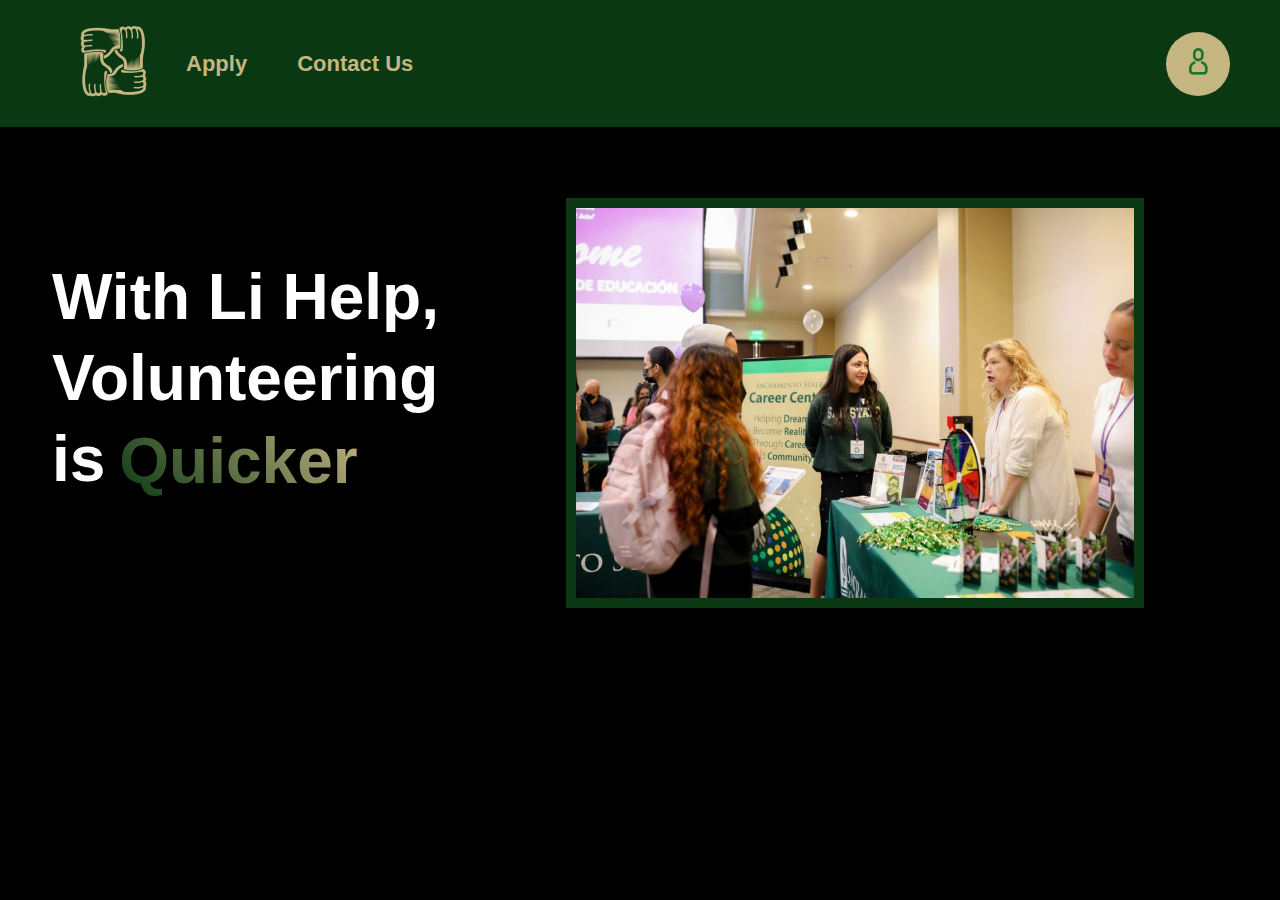
<file: VW-main/VW-main/index.html>
<!DOCTYPE html>
<html lang="en">
<head>
    <meta charset="UTF-8">
    <meta name="viewport" content="width=device-width, initial-scale=1.0">
    <link rel="stylesheet" href="styles.css">
    <title>Li Help</title>
    <link rel="icon" href="images/logo.ico" type="image/x-icon">
    <script src="userpopout.js" defer></script>
    <script src="login.js" defer></script>
    <script>
    document.addEventListener('DOMContentLoaded', function() {
        handleLoginState();
    });
    </script>
</head>
<body>
    <header class="header">

        <div class="logo"><img src="images/image3.png" alt=""></div>   
        <a href="apply.html" id="applyLink"><h1 class="title">Apply</h1> </a>
        <a href="contact.html"><h1 class="title">Contact Us</h1></a>
       

         <div class="right-items"> 
            <a href="userinfo.html" class="title hidden" id="update"><h1 class="title">Update Information</h1></a>
            <h1 class="title hidden" id="signout" onclick="signOut()">Sign Out</h1>
        </div>

        <div class="circle" id="userButton" onclick="checkbutton()">
            <div class="login-icon">
                <img src="images/user.png" alt="Login">
            </div>
        </div>
    </header>
    <div class="landingpage">
    <div class="text-box">
        <div class="main-text">With Li Help,</div>
        <div class="main-text">Volunteering</div>
        <div class="main-text">is</div>
    </div>
    <div class="text-box-mini">
        <div class="main-text">With Li Help, Volunteering is</div>
    </div>
    <div class="animation-box">  
        <div class="animation-text" id="animation" >Quicker</div>
    </div>

<div class="slide">
    <div class="image"><img id="slideshow" src="images/home1.png" width="100%" alt=""></div>
</div>
<script src="userpopout.js"></script>
<script src="slideshow.js"></script>
<script src="scalingfactor.js"></script>
</div>
</body>
</html>
</file>
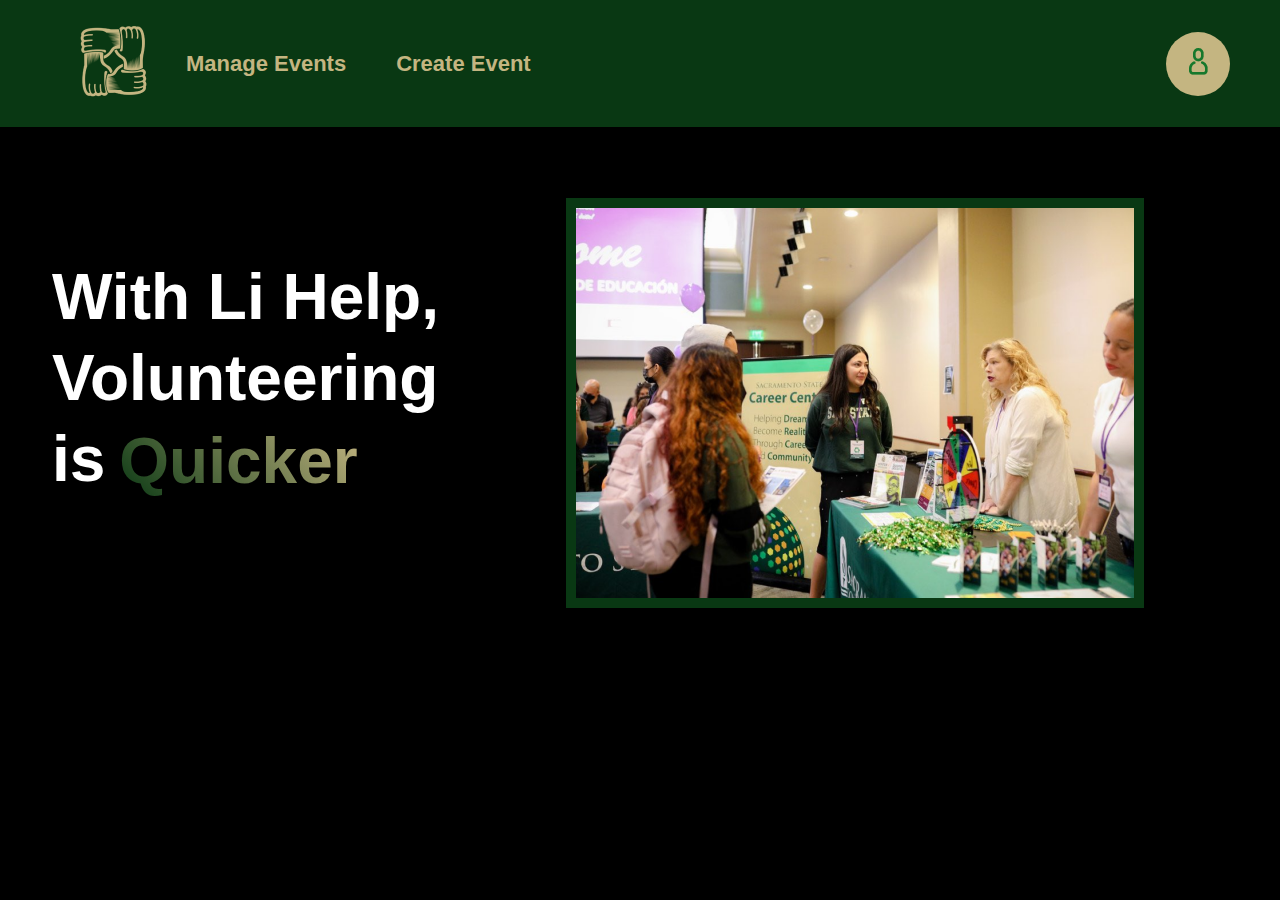
<file: VW-main/VW-main/admin.html>
<!DOCTYPE html>
<html>
    <head>
        <meta charset="UTF-8">
        <meta name="viewport" content="width=device-width, initial-scale=1.0">
        <script src="adminRedirect.js" defer></script>
        <link rel="stylesheet" href="styles.css">
        <title>Li Help - Admin View</title>
        <script src="userpopout.js" defer></script>
        <script src="login.js" defer></script>
        <script>
            document.addEventListener('DOMContentLoaded', function() {
                handleLoginState();
            });
        </script>
    </head>
    <body>
        <header class="header">
            <div class="logo">
                <a href="admin.html">
                    <img src="images/image3.png" alt="">
                </a>
            </div>
            <a href="admin/manage-events">
                <h1 class="title">Manage Events</h1>
            </a>
            <a href="admin/event-creation.html">
                <h1 class="title">Create Event</h1>
            </a>
            <div class="right-items"> 
                <a href="userinfo.html" class="title hidden" id="update">
                    <h1 class="title"></h1>
                </a>
                <h1 class="title hidden" id="signout" onclick="signOut()">Sign Out</h1>
            </div>
            <div class="circle" id="userButton" onclick="checkbutton()">
                <div class="login-icon">
                    <img src="images/user.png" alt="Login">
                </div>
            </div>
        </header>
        <div class="landingpage">
            <div class="text-box">
                <div class="main-text">With Li Help,</div>
                <div class="main-text">Volunteering</div>
                <div class="main-text">is</div>
            </div>
            <div class="text-box-mini">
                <div class="main-text">With Li Help, Volunteering is</div>
            </div>
            <div class="animation-box">  
                <div class="animation-text" id="animation">Quicker</div>
            </div>
            <div class="slide">
                <div class="image">
                    <img id="slideshow" src="images/home1.png" width="100%" alt="">
                </div>
            </div>
            <script src="userpopout.js"></script>
            <script src="slideshow.js"></script>
            <script src="scalingfactor.js"></script>
        </div>
    </body>
</html>
</file>
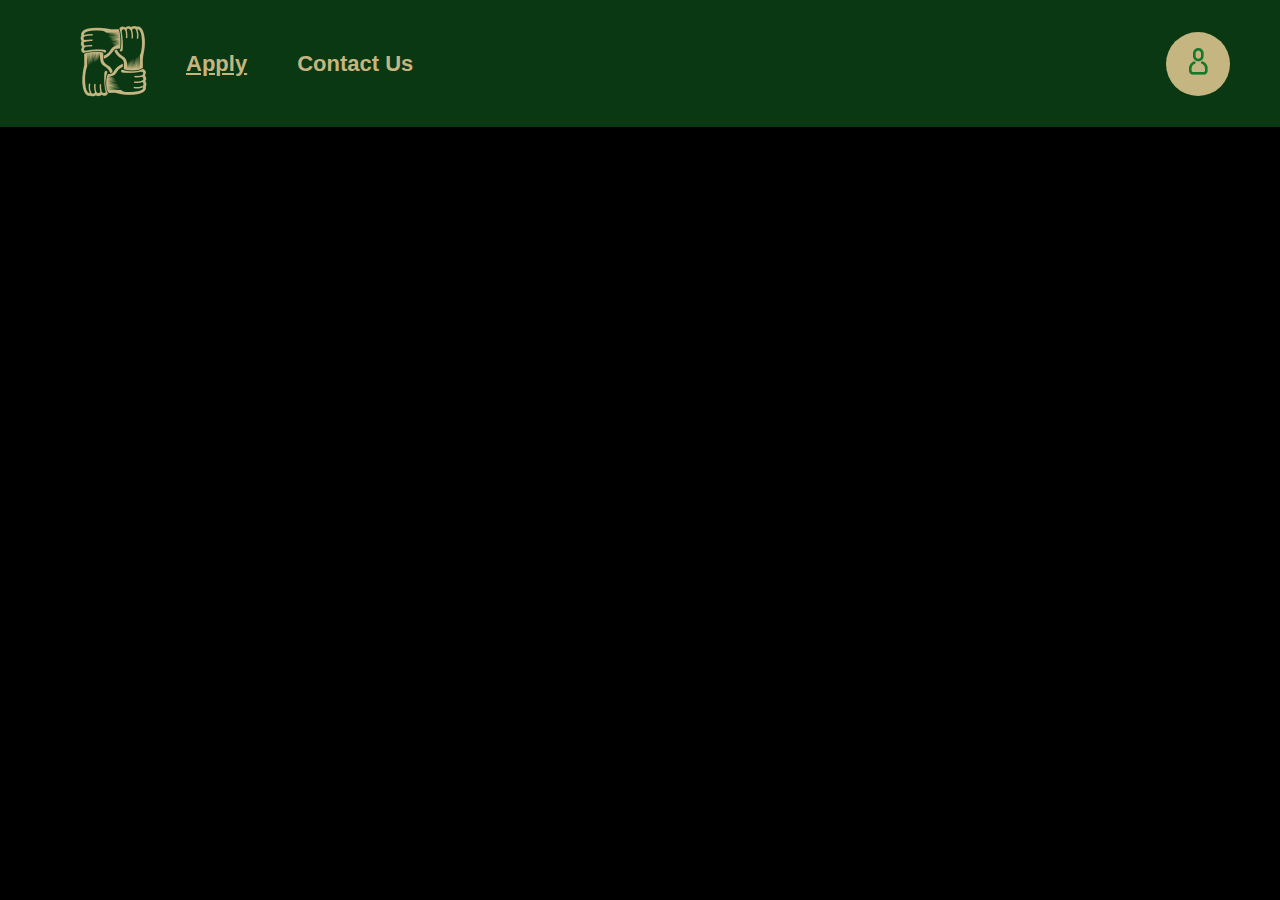
<file: VW-main/VW-main/apply.html>
<!DOCTYPE html>
<html lang="en">
    <head>
        <meta charset="UTF-8">
        <script src="loginredirect.js" defer></script>
        <link rel = "stylesheet" href = "styles.css">
        <meta name="viewport" content="width=device-width, initial-scale=1.0">
        <script src="userpopout.js" defer></script>
        <script src="login.js" defer></script>
        
        <script>
        document.addEventListener('DOMContentLoaded', function() {
            handleLoginState();
        });
        </script>
    </head>
<title>Featured Events</title>
<body>
    <header class="header">

        <div class="logo"><a href="index.html"><img src="images/image3.png" alt=""></div></a>
        <a href="apply.html" id="applyLink"><h1 class="title"><u>Apply</u></h1> </a>
        <a href="contact.html"><h1 class="title">Contact Us</h1></a>

         <div class="right-items"> 
            <a href="userinfo.html" class="title hidden" id="update"><h1 class="title">Update Information</h1></a>
            <a href="index.html"><h1 class="title hidden" id="signout" onclick="signOut()">Sign Out</h1></a>
        </div>

        <div class="circle" id="userButton" onclick="checkbutton()">
            <div class="login-icon">
                <img src="images/user.png" alt="Login">
            </div>
        </div>
    </header>
<div class = "apply-page">
    <h1><br><br></h1>

        <div id="output-container">
        </div>
    <script>
            window.onload=fetchData(); 
            async function fetchData() {
  try {
    const response = await fetch('https://vast-wave-12355-e83778ef23ea.herokuapp.com/events-data');
    
    // Check if the response is not successful (status code in the range 200-299)
    if (!response.ok) {
      throw new Error(`Error: ${response.status} - ${response.statusText}`);
    }

    const contentType = response.headers.get('content-type');
    
    // Check if the response is JSON
    if (contentType && contentType.includes('application/json')) {
      const data = await response.json();
      displayData(data);
    } else {
      throw new Error('Unexpected response format: Not JSON');
    }
  } catch (error) {
    console.error('Error fetching data:', error);
  }
}
    
async function displayData(data) {
    const outputContainer = document.getElementById('output-container');
    if (data.length === 0) {
        outputContainer.innerHTML = '<p>No data available.</p>';
        return;
    }

    let userApplications = [];
    const userId = localStorage.getItem('googleId');
    if (userId) {
        try {
            const response = await fetch(`https://vast-wave-12355-e83778ef23ea.herokuapp.com/user-apply-data?userId=${userId}`);
            if (!response.ok) {
                throw new Error(`Error: ${response.status} - ${response.statusText}`);
            }
            userApplications = await response.json();
            console.log(userApplications)
        } catch (error) {
            console.error('Error fetching user applications:', error);
        }
    }

    let htmlContent = '';
data.forEach(item => {
    let applyText = 'Apply';
    let applyClass = 'apply'; // Default class for 'Apply'
    let pointerEvents = 'auto';

    const application = userApplications.find(app => app.eventId === item.eventId && app.userId === userId);
    if (application) {
        applyText = application.status;
        applyClass = application.status.toLowerCase(); // This will be 'pending', 'accepted', or 'denied'
        pointerEvents = 'none';
    }

        htmlContent += `
            <div class="event-rectangle">
                <div class="text-wrap">
                    <p class="text"> <b>Event:</b> ${item.eventName}</p>
                    <p class="text"> <strong>Description:</strong> ${item.description}</p>
                    <p class="text"> <strong>Dates:</strong> ${item.startDate} - ${item.endDate}</p>
                    <p class="text"> <strong>Time:</strong> ${item.time}</p>
                    <p class="text"> <strong>Location:</strong> ${item.location}</p>
                </div>  
            <div class="apply-box ${applyClass}" data-event-id="${item.eventId}" id="apply-${item.eventId}" alt="apply" onclick="apply(event)" style="pointer-events: ${pointerEvents};">${applyText}</div>
        </div>`;
});


    outputContainer.innerHTML = htmlContent;
}
        
async function checkUserApplications() {
    console.log('Checking user applications...');
    const userId = localStorage.getItem('googleId');
    console.log('User ID:', userId);

    if (!userId) {
        console.log('No user ID found in localStorage.');
        return;
    }

    try {
        const response = await fetch(`https://vast-wave-12355-e83778ef23ea.herokuapp.com/user-apply-data?userId=${userId}`);
        
        if (!response.ok) {
            throw new Error(`Error: ${response.status} - ${response.statusText}`);
        }

        const userApplications = await response.json();
        console.log('Applications found:', userApplications);

        const eventElements = document.querySelectorAll('.apply-box');
        eventElements.forEach(element => {
            const eventId = element.getAttribute('data-event-id');
            const application = userApplications.find(app => app.eventId === eventId && app.userId === userId);

            if (application) {
                element.innerHTML = application.status; // Display the application status
                element.classList.add(application.status.toLowerCase()); // Add a class for styling based on status
                element.style.pointerEvents = 'none'; // Disable further clicks if application status exists
            } else {
                element.innerHTML = 'Apply'; // Display 'Apply' if no application found
                element.classList.remove('accepted', 'denied', 'pending'); // Remove any status classes
                element.style.pointerEvents = 'auto'; // Enable clicks
            }
        });

    } catch (error) {
        console.error('Error checking user applications:', error);
    }
}
// Set the HTML content of the container
        outputContainer.innerHTML = htmlContent;
    
    let params = {}
        let regex = /([^&=]+)=([^&]*)/g, m
        while(m = regex.exec(location.href)){
            params[decodeURIComponent(m[1])]=decodeURIComponent(m[2])
        }
        if(Object.keys(params).length > 0){
            localStorage.setItem('authInfo', JSON.stringify(params))
        }
        // hide the access token
        window.history.pushState({},document.title,"/VW/"+"apply")

        function apply(event) {
  try {
    event.preventDefault();

    // Retrieve the data-event-id attribute from the clicked element
    const eventId = event.target.getAttribute('data-event-id');
      console.log(eventId)

    if (!eventId) {
      throw new Error('Data-event-id attribute is undefined or null.');
    }

    // Check if the image is already applied
    const applyBox = event.target;
    if (applyBox.classList.contains('applied')) {
      // If already applied, do nothing
      return;
    }

    const formData = {
      userId: localStorage.getItem('googleId'),
      eventId: eventId,
        status: 'pending',
    };

    fetch('https://vast-wave-12355-e83778ef23ea.herokuapp.com/apply', {
      method: 'POST',
      headers: {
        'Content-Type': 'application/json',
      },
      body: JSON.stringify(formData),
    })
      .then(response => response.text())
      .then(data => {
        console.log('Success:', data);

        // Change the image source to the "applied" image
        applyBox.innerHTML = 'Applied';  // Assuming you have an image text or an applied message
        applyBox.classList.add('applied');  // Add a class to mark it as applied
        applyBox.style.pointerEvents = 'none';  // Disable click events

        alert('Data submitted successfully!');
      })
      .catch((error) => {
        console.error('Error fetching data:', error.message);
        alert('Error submitting data');
      });
  } catch (error) {
    console.error('Error in applyHandler:', error.message);
  }
}

    </script>        
</div>
<script src="scalingfactor.js"></script>

</body>
</html>
</file>
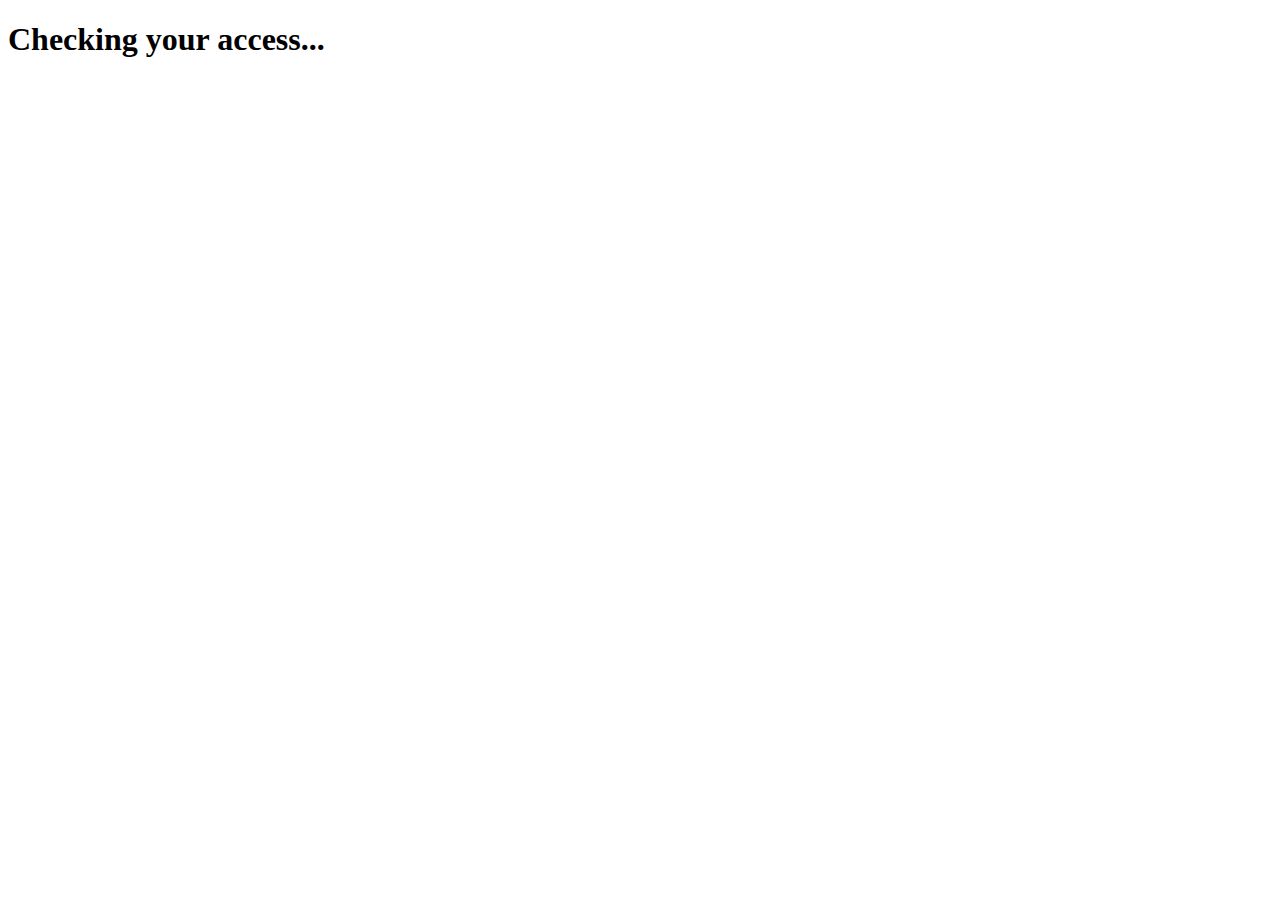
<file: VW-main/VW-main/checkpoint.html>
<!DOCTYPE html>
<html lang="en">
<head>
    <meta charset="UTF-8">
    <meta name="viewport" content="width=device-width, initial-scale=1.0">
    <script src="login.js" defer></script>
    <title>Checkpoint</title>
    <script>
    document.addEventListener('DOMContentLoaded', async function() {
        await handleLoginState();
    });
    </script>
    <script>
        async function waitForGoogleId() {
    const checkInterval = 500; // Check every 500 milliseconds
    return new Promise((resolve) => {
        const intervalId = setInterval(() => {
            const userId = localStorage.getItem('googleId');
            if (userId) {
                clearInterval(intervalId);
                resolve(userId);
            }
        }, checkInterval);
    });
}
        
async function checkUserStatus() {
    const userId = localStorage.getItem('googleId');
    try {
        let response = await fetch(`https://vast-wave-12355-e83778ef23ea.herokuapp.com/admin-check?userId=${userId}`);
        if (!response.ok) {
            throw new Error(`Error: ${response.status} - ${response.statusText}`);
        }
        let adminStatus = await response.json(); // Parse JSON response
        if (adminStatus.isAdmin === true) { // Check isAdmin property
            window.location.href = 'admin.html';
        } else {
            response = await fetch(`https://vast-wave-12355-e83778ef23ea.herokuapp.com/user-check?userId=${userId}`);
            if (!response.ok) {
                throw new Error(`Error: ${response.status} - ${response.statusText}`);
            }
            let existingUserStatus = await response.json(); // Assuming JSON response
            if (existingUserStatus.isUser === true) {
                console.log('Existing User');
                window.location.href = 'apply.html';
            } else {
                console.log('New User');
               window.location.href = 'userinfo.html'; // Make sure this is the correct URL
            }
        }
    } catch (error) {
        console.error('An error occurred:', error);
    }
}
   document.addEventListener('DOMContentLoaded', async function() {
    try {
        const userId = await waitForGoogleId(); // Wait for googleId to exist
        await checkUserStatus(); // Now call checkUserStatus
    } catch (error) {
        console.error('An error occurred:', error);
    }
});
    </script>
</head>
<body>
    <h1>Checking your access...</h1>
    <!-- You can add additional HTML content here -->
</body>
</html>
</file>
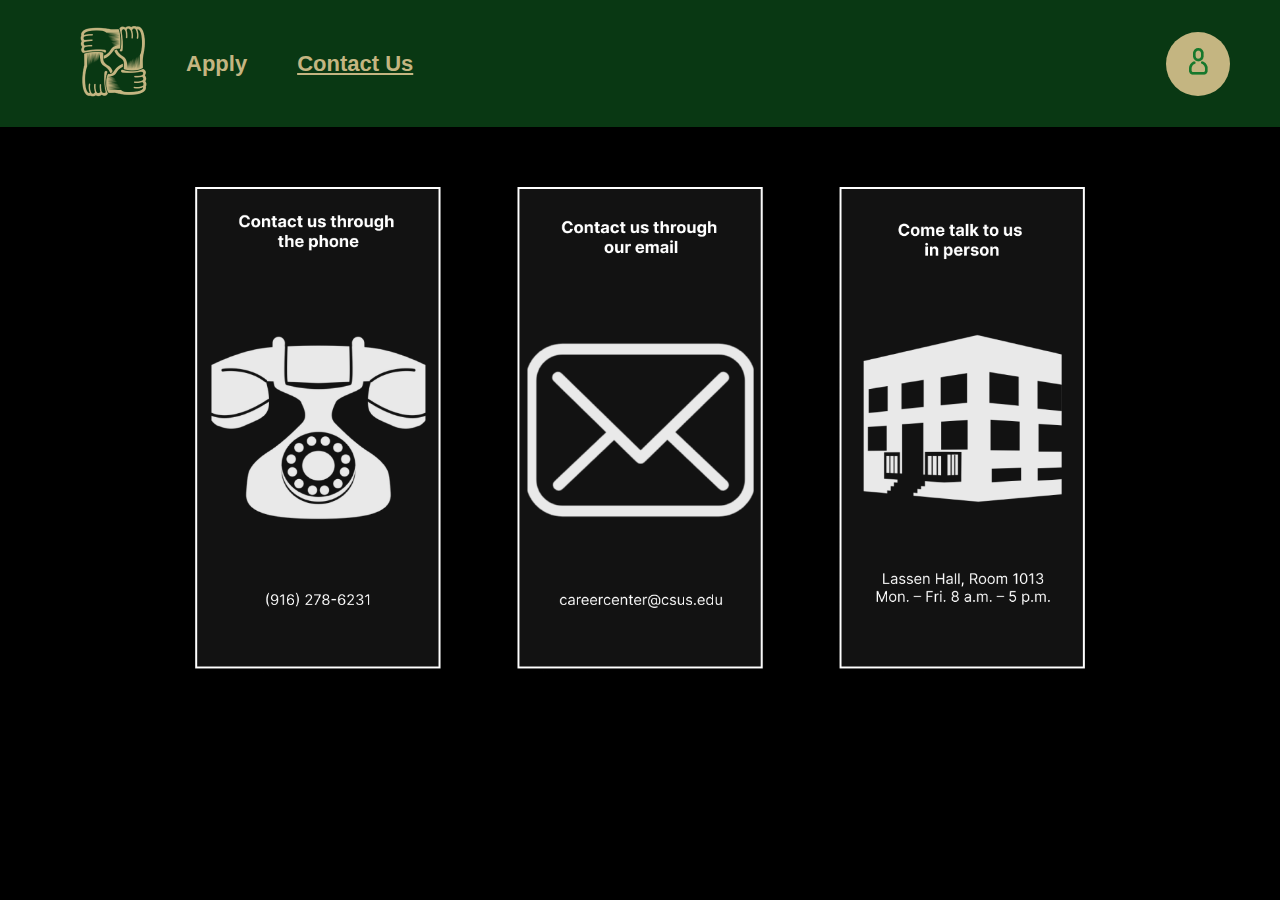
<file: VW-main/VW-main/contact.html>
<!DOCTYPE html>
<html lang="en">
<head>
    <meta charset="UTF-8">
    <meta name="viewport" content="width=device-width, initial-scale=1.0">
    <link rel="stylesheet" href="styles.css">
    <title>Contact Us</title>
    <link rel="icon" href="images/logo.ico" type="image/x-icon">
    <script src="userpopout.js" defer></script>
    <script src="login.js" defer></script>
    <script>
    document.addEventListener('DOMContentLoaded', function() {
        handleLoginState();
    });
    </script>
</head>
<body>
 <header class="header">

        <div class="logo"><a href="index.html"><img src="images/image3.png" alt=""></a></div>
        <a href="apply.html"><h1 class="title">Apply</h1> </a>
        <a href="contact.html"><h1 class="title"><u>Contact Us</u></h1></a>
       <div class="right-items"> 
            <a href="userinfo.html" class="title hidden" id="update"><h1 class="title">Update Information</h1></a>
            <h1 class="title hidden" id="signout" onclick="signOut()">Sign Out</h1>
        </div>

        <div class="circle" id="userButton" onclick="checkbutton()">
            <div class="login-icon">
                <img src="images/user.png" alt="Login">
            </div>
        </div>
    </header>
    <div class="contact-container">
        <img class="contact-full" src="images/PageDisplay.png" alt="">
        <img class="contact-mini" src="images/contactmini.png" alt="">

    </div>
    <script src="scalingfactor.js"></script>
</body>
</html>
</file>
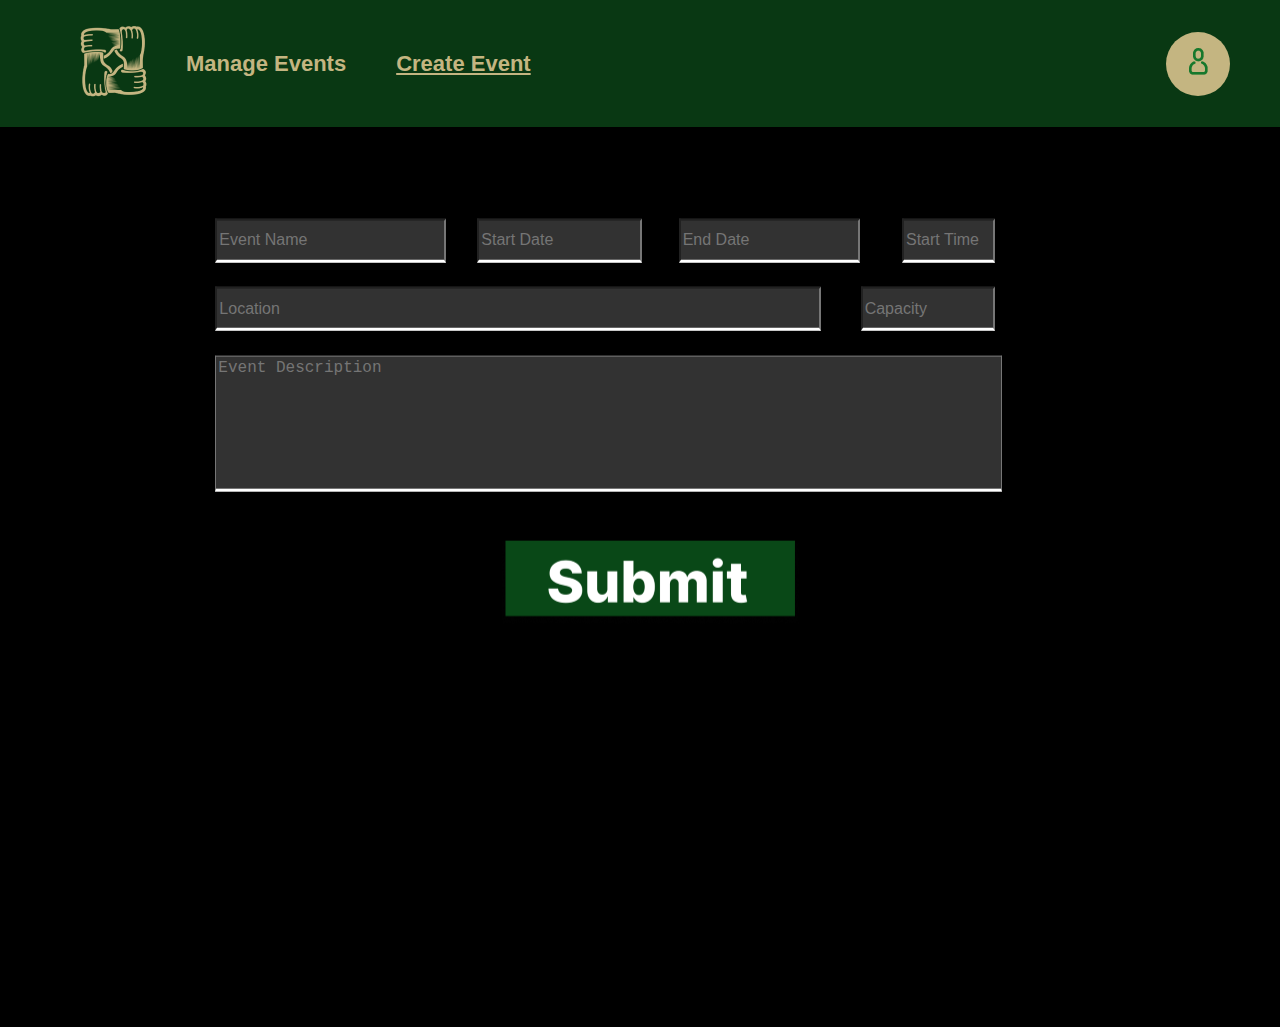
<file: VW-main/VW-main/event-creation.html>
<!DOCTYPE html>
<html>
    <head>
        <meta charset="UTF-8">
        <meta name="viewport" content="width=device-width, initial-scale=1.0">
        <link rel = "stylesheet" href = "myCSSStyle4.0.css">
        <title>Event Creation</title>
        <script src="userpopout.js" defer></script>
    <script src="login.js" defer></script>
    <script>
    document.addEventListener('DOMContentLoaded', function() {
        handleLoginState();
    });
    </script>
    </head>
    <body>
    <header class="header">
        <div class="logo"><a href = "admin.html"><img src="images/image3.png" alt=""></div></a>
        <a href="admin/manage-events"><h1 class="title">Manage Events</h1> </a>
        <a href="event-creation.html"><h1 class="title"><u>Create Event</u></h1></a>
        <div class="right-items"> 
            <a href="userinfo.html" class="title hidden" id="update"><h1 class="title"></h1></a>
            <h1 class="title hidden" id="signout" onclick="signOut()">Sign Out</h1>
        </div>
        <div class="circle" id="userButton" onclick="checkbutton()">
            <div class="login-icon">
                <img src="images/user.png" alt="Login">
            </div>
        </div>
    </header>
        <div class="forms">
        <div class="form-container">
            <form id = "myForm">
            <div class = "eventName">
                <input type = "text" 
                class = "eventNameO" 
                name = "eventName" 
                id = "eventName" 
                placeholder="Event Name" 
                maxlength="30" 
                style = "margin-left: calc(323px*var(--scaling-factor)); width: calc(346px*var(--scaling-factor));"
                required>
                <label for ="eventName" id ="eventNameLabel" style = "display: none; color: red; transform: translate(calc(-352px*var(--scaling-factor)), calc(-33px*var(--scaling-factor))); font-size: calc(22px*var(--scaling-factor));">Please enter a valid input.</label>
            </div>
            <div class ="startDate">
                <input type = "text"
                class = "startDateO"
                placeholder = "Start Date"
                onfocus = "(this.type='date')"
                onblur = "changeMinDate()"
                name = "startDate"
                id = "startDate"
                min = ""
                style = "margin-left: calc(716px*var(--scaling-factor)); width: calc(247px*var(--scaling-factor));"
                required>
                <label for ="startDate" id ="startDateLabel" style = "display: none; color: red; transform: translate(calc(-352px*var(--scaling-factor)), calc(-33px*var(--scaling-factor))); font-size: calc(22px*var(--scaling-factor));">Please enter a valid input.</label>
            </div>
            <div class = "endDate">
                <input type = "text"
                class = "endDateO"
                placeholder = "End Date"
                onfocus = "(this.type='date')"
                onblur = "setMaxDate()"
                min = ""
                max = ""
                name = "endDate"
                id = "endDate"
                style = "margin-left: calc(1018px*var(--scaling-factor)); width: calc(272px*var(--scaling-factor));"
                required>
                <label for ="endDate" id ="endDateLabel" style = "display: none; color: red; transform: translate(calc(-352px*var(--scaling-factor)), calc(-33px*var(--scaling-factor))); font-size: calc(22px*var(--scaling-factor));">Please enter a valid input.</label>
            </div>
            <div class = "time">
                <input type = "text"
                class = "timeO"
                placeholder = "Start Time"
                onfocus = "(this.type='time')"
                onblur = "(this.type='text')"
                name = "time"
                id = "time"
                style = "margin-left: calc(1353px*var(--scaling-factor)); width: calc(140px*var(--scaling-factor));"
                required>
                <label for ="Time" id ="timeLabel" style = "display: none; color: red; transform: translate(calc(-352px*var(--scaling-factor)), calc(-33px*var(--scaling-factor))); font-size: calc(22px*var(--scaling-factor));">Please enter a valid input.</label>
            </div>
            <div class = "location">
                <input type = "text"
                class = "locationO"
                name = "location"
                id = "location"
                placeholder="Location"
                maxlength="60"
                style = "margin-left: calc(323px*var(--scaling-factor)); width: calc(909px*var(--scaling-factor));"
                required>
                <label for ="location" id ="locationLabel" style = "display: none; color: red; transform: translate(calc(-843px*var(--scaling-factor)), calc(-33px*var(--scaling-factor))); font-size: calc(22px*var(--scaling-factor));">Please enter a valid input.</label>
            </div>
            <div class = "capacity">
                <input type = "number"
                class = "capacityO"
                name = "capacity"
                id = "capacity"
                maxlength="1000"
                placeholder="Capacity"
                min = "1"
                max = "1000"
                style = "margin-left: calc(1291px*var(--scaling-factor)); width: calc(202px*var(--scaling-factor));"
                required>
                <label for ="capacity" id ="capacityLabel" style = "display: none; color: red; transform: translate(calc(-352px*var(--scaling-factor)), calc(-33px*var(--scaling-factor))); font-size: calc(22px*var(--scaling-factor));">Please enter a valid input.</label>
            </div>
            <div class = "description">
                <textarea class="descriptionO"
                name="description"
                id="description"
                placeholder="Event Description"
                maxlength="1000"
                style="resize: none; margin-left: calc(323px*var(--scaling-factor)); width: calc(1171px*var(--scaling-factor)); height: calc(192px*var(--scaling-factor)); "
                required></textarea>
                <label for ="description" id ="descriptionLabel" style = "display: none; color: red; transform: translate(calc(-435px*var(--scaling-factor)), calc(-233px*var(--scaling-factor))); font-size: calc(22px*var(--scaling-factor));">Please enter a valid input.</label>
            </div>
            <div class = "button">
                <input type = "image" src = "images/EditedSubmitButton.png" border-style="none" class = "buttonO" id = "submit" alt = "submit" style = "margin-left: calc(752px*var(--scaling-factor));">
            </div>
        </form>

        </div>
                <script src="eventPage.js"></script>
                    <script src="scalingfactor.js"></script>
    </body>
</html>
</file>
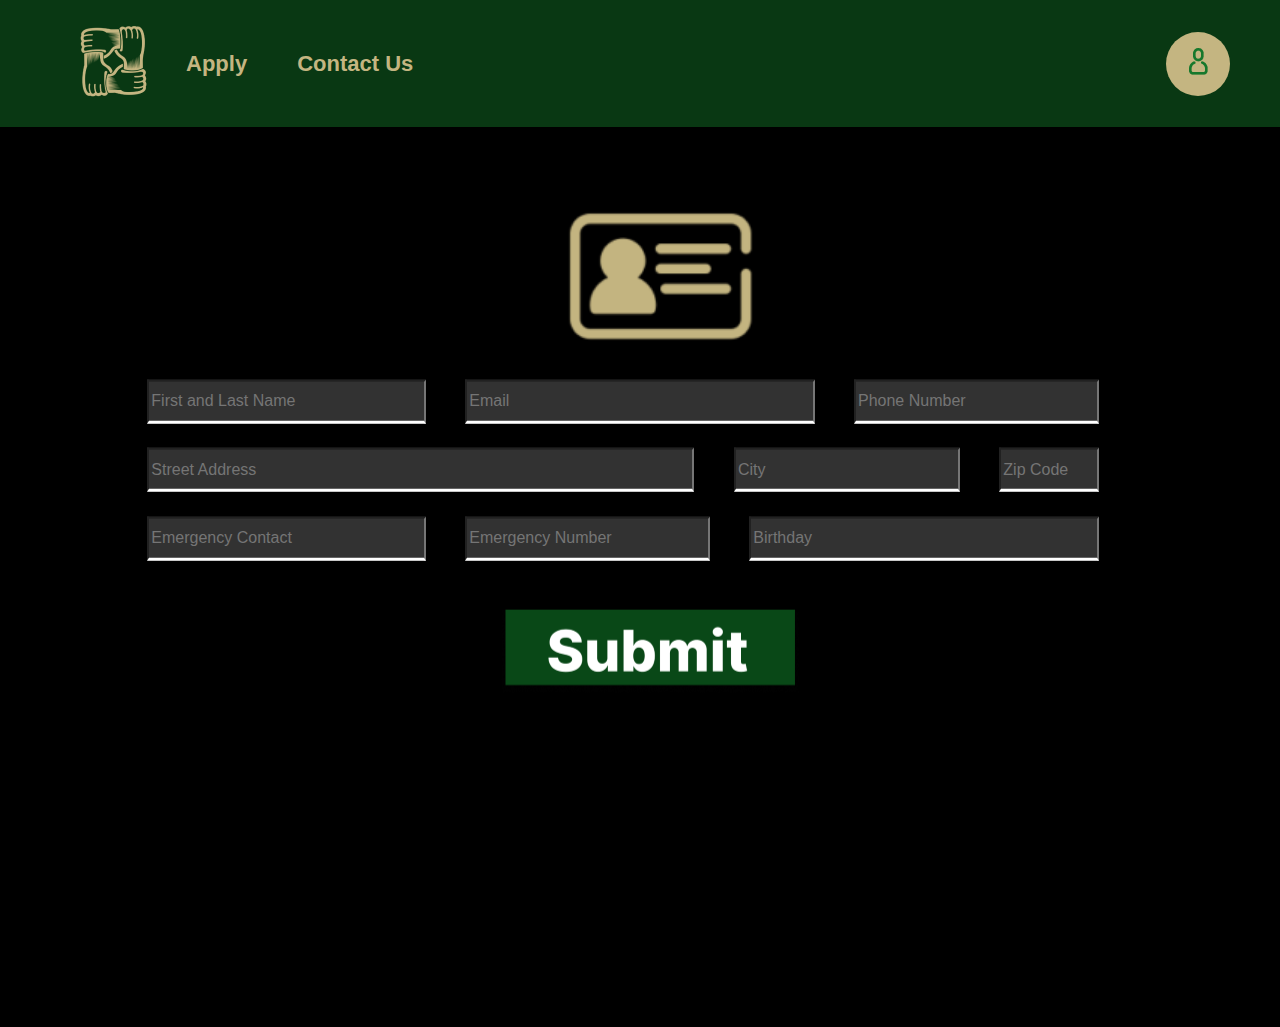
<file: VW-main/VW-main/userinfo.html>
<!DOCTYPE html>
<html>
  <head>
    <meta charset="UTF-8">
    
    <meta name="viewport" content="width=device-width, initial-scale=1.0">
    <link rel = "stylesheet" href = "styles.css">
    <title>Account Information</title>
    <script src="userpopout.js" defer></script>
    <script src="login.js"></script>



</head>
<body onload="setMinDate()">
    <header class="header">
    <div class="logo"><a href = "index"><img src="images/image3.png" alt=""></div></a>
    <a href="apply.html"><h1 class="title">Apply</h1> </a>
    <a href="contact.html"><h1 class="title">Contact Us</h1></a>
    <div class="right-items"> 
            <a href="userinfo.html" class="title hidden" id="update"><h1 class="title"><u>Update Information</u></h1></a>
            <h1 class="title hidden" id="signout" onclick="signOut()">Sign Out</h1>
        </div>
    <div class="circle" id="userButton" onclick="checkbutton()">
        <div class="login-icon">
            <img src="images/user.png" alt="Login">
        </div>
    </div>
</header>
  <div class="forms">
    <div class="form-container">
  <form id = "myForm">
    <div class = "profileImage" style = "margin-left: calc(810px*var(--scaling-factor));">
    <img src="images\EditedProfile.png">
    </div>
      
    <div class = "name">
        <input type = "text"
         class="nameO" 
         name = "firstName" 
         id = "name" 
         maxlength = "20" 
         placeholder = "First and Last Name" 
         style = "margin-left: calc(221px*var(--scaling-factor)); width: calc(418px*var(--scaling-factor));"
         required>
        <label for ="First and Last name" 
          id ="nameLabel" 
          style = "display: none; color: red; transform: translate(calc(-352px*var(--scaling-factor)), calc(-33px*var(--scaling-factor))); font-size: calc(22px*var(--scaling-factor));">Please enter a valid input.</label>
    </div>
    <div class = "email">
        <input type = "email"
         class ="emailO" 
         name = "email" 
         id = "email"
         maxlength = "38" 
         placeholder = "Email" 
         style = "margin-left: calc(698px*var(--scaling-factor)); width: calc(524px*var(--scaling-factor));" 
         required> 
               <label for ="Email" 
                 id ="emailLabel" 
                 style = "display: none;color: red; transform: translate(calc(-396px*var(--scaling-factor)), calc(-33px*var(--scaling-factor))); font-size: calc(22px*var(--scaling-factor));">Please enter a valid input.</label>
        </div>
    <div class = "phone">
        <input type = "text" 
        class ="phoneO" 
        name = "phoneNumber"
         id = "phone" 
         maxlength = "10" 
         placeholder = "Phone Number"
          style = "margin-left: calc(1281px*var(--scaling-factor)); width: calc(367px*var(--scaling-factor));" 
          required>
                <label for ="Phone" 
                  id ="phoneLabel" 
                  style = "display: none;white-space: nowrap; color: red; transform: translate(calc(-322px*var(--scaling-factor)), calc(-33px*var(--scaling-factor))); font-size: calc(22px*var(--scaling-factor));">Please enter a valid input.</label>
          </div>
    <div class = "address">
        <input type = "text" 
        class ="addressO" 
        name = "streetAddress" 
        id = "address" 
        maxlength = "30" 
        placeholder = "Street Address" 
        style = "margin-left: calc(221px*var(--scaling-factor)); width: calc(820px*var(--scaling-factor));" 
        required>
              <label for ="Address" 
                id ="addressLabel" 
                style = "display: none;color: red; transform: translate(calc(-553px*var(--scaling-factor)), calc(-33px*var(--scaling-factor))); font-size: calc(22px*var(--scaling-factor));">Please enter a valid input.</label>
          </div>
    <div class = "city">
        <input type = "text" 
        class ="cityO" 
        name = "city" 
        id = "city" 
        maxlength = "15" 
        placeholder = "City" 
        style = "margin-left: calc(1101px*var(--scaling-factor)); width: calc(339px*var(--scaling-factor));"
        required>
                        <label for ="City" 
          id ="cityLabel" 
          style = "display: none;color: red; transform: translate(calc(-295px*var(--scaling-factor)), calc(-33px*var(--scaling-factor))); font-size: calc(22px*var(--scaling-factor));">Please enter a valid input.</label>
    </div>
          <div class = "zipcode">
        <input type = "text" 
        class ="zipcodeO" 
        name = "zipcode" 
        id = "zipcode" 
        maxlength = "5" 
        placeholder = "Zip Code" 
        style = "margin-left: calc(1499px*var(--scaling-factor)); width: calc(149px*var(--scaling-factor));" 
        required>
                    <label for ="Zipcode" 
                      id ="zipcodeLabel" 
                      style = "display: none;white-space: nowrap;color: red; transform: translate(calc(-194px*var(--scaling-factor)), calc(-33px*var(--scaling-factor))); font-size: calc(22px*var(--scaling-factor));">Please enter a valid input.</label>
          </div>
    <div class = "ename">
        <input type = "text" 
        class ="enameO" 
        name = "emergencyContact" 
        id = "ename" 
        maxlength = "20" 
        placeholder = "Emergency Contact" 
        style = "margin-left: calc(221px*var(--scaling-factor)); width: calc(418px*var(--scaling-factor));"
        required>
              <label for ="Emergency Contact" 
                id ="emergencynameLabel" 
                style = "display: none;color: red; transform: translate(calc(-332px*var(--scaling-factor)), calc(-33px*var(--scaling-factor))); font-size: calc(22px*var(--scaling-factor));">Please enter a valid input.</label>
          </div>
    <div class = "enumber">
        <input type = "text" 
        class ="enumberO" 
        name = "emrgencyNumber"
         id = "ephone"
          maxlength = "10" 
          placeholder = "Emergency Number" 
          style = "margin-left: calc(698px*var(--scaling-factor)); width: calc(367px*var(--scaling-factor));" 
          required>
                <label for ="Emergency Phone Number" 
                  id ="enumberLabel" 
                  style = "display: none;color: red; transform: translate(calc(-307px*var(--scaling-factor)), calc(-33px*var(--scaling-factor))); font-size: calc(22px*var(--scaling-factor));">Please enter a valid input.</label>
          </div>
    <div class = "bday">
        <input type = "text" 
        class = "bdayO" 
        max = "" 
        onfocus = "(this.type ='date')"
        name = "birthday" 
        id = "bday" 
        placeholder = "Birthday" 
        style = "margin-left: calc(1124px*var(--scaling-factor)); width: calc(524px*var(--scaling-factor));" 
        required>
              <label for ="Birthday" 
                id ="bdayLabel" 
                style = "display: none;white-space: nowrap;color: red; transform: translate(calc(-414px*var(--scaling-factor)), calc(-33px*var(--scaling-factor))); font-size: calc(22px*var(--scaling-factor));">Please enter a valid input.</label>
    </div>
        <div class = "button">
        <input type = "image" 
        src = "images\EditedSubmitButton.png" 
        border-style="none" 
        class = "buttonO" 
        id = "submit"
         alt = "submit" 
         style = "margin-left: calc(752px*var(--scaling-factor));">
    </div>
      </form>
    </div>

          <script src = "form.js"></script>
   <script src = "scalingfactor.js"></script>
    </div>
    </body>
  </html>
</file>
<file: VW-main/VW-main/styles.css>
:root {
    --base-resolution-width: 1920;
    --scaling-factor: 1; /* Default scaling factor */
}

a {
    text-decoration: none;
}

body {
    margin: 0;
    padding: 0;
    font-family: Arial, sans-serif;
    background-color: black;
}

.header {
    background-color: #093813; /* Header background color */
    display: flex;
    justify-content: flex-start; /* Aligns items to the start */
    align-items: center;
    padding: 20px;
    overflow: auto;
}


.right-items {
    margin-left: auto; /* This will push the .right-items container to the right */
    display: flex; /* If you want to keep the hidden items in a row */
}

.header .title {
    color: #c4B581;
    font-size: 22px;
    margin-right: 50px; /* Adjust the space between the menu items if necessary */
    cursor: pointer;
    text-decoration: none;
    transition: text-decoration 0.3s;
}

.header .title.hidden {
    display: none; /* Use none instead of hidden to hide elements */
    margin-left: -60px;
}



.header .title:hover{
    color: #776A3F;
}

.header .circle {
    width: 64px;
    height: 64px;
    border-radius: 50%;
    background-color: #c4B581;
    display: flex;
    justify-content: center;
    align-items: center;
    cursor: pointer;
    margin-right: 30px;
    transition: background-color 0.3s;
}

.header .circle:hover{
    background-color: #776A3F;
}

.header .logo {
    margin-right: 30px;
    margin-left: 30px;
    margin-left: 50px;
    cursor: pointer;
}

.header .login-icon img {
    max-width: 100%;
    max-height: 100%;
    height: auto;
}

.header .logo img {
    max-width: 100%;
    max-height: 100%;
    height: auto;
}

.landingpage .text-box{
    margin-left: calc(78px * var(--scaling-factor));
    margin-top: calc(200px * var(--scaling-factor));
}

.landingpage .main-text {
    color: white;
    font-size: calc(96px * var(--scaling-factor));
    font-weight: bold;
    margin-top: calc(10px * var(--scaling-factor));
}

.landingpage .text-box-mini {
    opacity: 0;
}

.landingpage .animation-box {
    margin-left: calc(179px * var(--scaling-factor));
    margin-top: calc(-228px * var(--scaling-factor));
    overflow: hidden;
}

.landingpage .animation-text {
    background: linear-gradient(45deg, #093813 0%, #C4B581 25%, #C4B581 100%);
    color: transparent;
    -webkit-background-clip: text;
    font-size: calc(96px * var(--scaling-factor));
    font-weight: bold;
    margin-top: 0px;
    animation: slideUp 3s infinite;
}

@keyframes slideUp {
    0% {
        transform: translateY(-100%); /* Start with no vertical translation */
    }
    25% {
        transform: translateY(0%);
    }
    75%{
        transform: translateY(0%);
    }
    100% {
        transform: translateY(100%); /* Slide up by 100% of its own height */
    }
}

.landingpage .slide {
    border: #093813 solid 10px;
    margin-top: calc(-450px * var(--scaling-factor));
    margin-left: calc(849px * var(--scaling-factor));
    overflow: hidden;
    width: calc(837px * var(--scaling-factor));
    height: calc(585px * var(--scaling-factor));
    position: relative;
}

.landingpage .slide .image {
    width: calc(837px * var(--scaling-factor));
    height: calc(585px * var(--scaling-factor));
    object-fit: cover;
    animation: slideLeft 3s infinite;
}

@keyframes slideLeft {
    0% {
        transform: translateX(-100%); /* Start with no vertical translation */
    }
    25% {
        transform: translateX(0%);
    }
    75%{
        transform: translateX(0%);
    }
    100% {
        transform: translateX(100%);
         /* Slide up by 100% of its own height */    
        -webkit-transform: translateX(100%);
        -moz-transform: translateX(100%);
        -ms-transform: translateX(100%);
        -o-transform: translateX(100%);
}
}

.contact-container {
    display: flex;
    justify-content: center;
    align-items: center;
    overflow-y: auto;
    overflow-x: auto;
    margin-top: 60px;
}
@media (min-aspect-ratio:10/9) {
    .contact-container .contact-full {
        max-width: 100%;
        max-height: 100%;
        width:calc(1344px * var(--scaling-factor));
        left:50%;
    }
    .contact-container .contact-mini {
        max-width: 100%;
        max-height: 100%;
        width:calc(1344px * var(--scaling-factor));
        left:50%;
        display: none;
    }
}

@media (max-aspect-ratio:10/9) {
    .contact-container .contact-full {
        max-width: 100%;
        max-height: 100%;
        width:calc(1344px * var(--scaling-factor));
        left:50%;
        display: none;
    }
    .contact-container .contact-mini {
        max-width: 100%;
        max-height: 100%;
        width:calc(1344px * var(--scaling-factor));
        left:50%;

    }
}
.event-box{
    width: calc(1200px*var(--scaling-factor)); 
    height: calc(265px*var(--scaling-factor)); 
    background-color: #121212; 
    border: calc(3px*var(--scaling-factor)) solid #C4B581;  
    margin-top: calc(80px*var(--scaling-factor));
    margin-left: auto;
    margin-right: auto;
}
.event-text{
    color: white;
    font-weight: bold;
    margin-left: calc(25px*var(--scaling-factor));
    margin-top: calc(25px*var(--scaling-factor));
    font-size: calc(20px*var(--scaling-factor));

}
.event-description{
    margin-top: calc(10px*var(--scaling-factor));
    margin-bottom: calc(80px*var(--scaling-factor));
}
.event-date,
.event-location{
    margin-top: calc(30px*var(--scaling-factor));
}
.apply-box{
    width: calc(275px*var(--scaling-factor)); 
    height: calc(80px*var(--scaling-factor)); 
    background-color: #093813;
    margin-top: calc(-160px*var(--scaling-factor));
    margin-left: calc(1330px*var(--scaling-factor));
    text-align: center;
    line-height: calc(80px*var(--scaling-factor));
    color: white;
    font-size: calc(40px*var(--scaling-factor));
    font-weight: bold;
    cursor: pointer;
    
}
.apply-box.apply,
.apply-box.pending,
.apply-box.accepted,
.apply-box.denied {
    transition: background-color 0.3s ease; /* Smooth transition for background color change */
}

.apply-box.apply {
    background-color: white; /* Default color for 'Apply' */
    color: black; /* Text color for visibility */
}

.apply-box.pending {
    background-color: #f0ad4e; /* A yellow/orange color for 'Pending' */
    color: white;
}

.apply-box.accepted {
    background-color: #5cb85c; /* Green color for 'Accepted' */
    color: white;
}

.apply-box.denied {
    background-color: #d9534f; /* Red color for 'Denied' */
    color: white;
}

.accept-box{
    width: calc(200px*var(--scaling-factor)); 
    height: calc(80px*var(--scaling-factor)); 
    background-color: #093813;
    transform: translate(calc(1605px*var(--scaling-factor)), calc(-86px*var(--scaling-factor)));
    text-align: center;
    line-height: calc(80px*var(--scaling-factor));
    color: white;
    font-size: calc(40px*var(--scaling-factor));
    font-weight: bold;
    cursor: pointer;
}
.accept-box:hover{
    background-color: #041a09;
}
.deny-box{
    width: calc(200px*var(--scaling-factor)); 
    height: calc(80px*var(--scaling-factor)); 
    background-color: #861414;
    transform: translate(calc(1605px*var(--scaling-factor)), calc(-60px*var(--scaling-factor)));
    text-align: center;
    line-height: calc(80px*var(--scaling-factor));
    color: white;
    font-size: calc(40px*var(--scaling-factor));
    font-weight: bold;
    cursor: pointer;
    
}
.deny-box:hover{
    background-color: #570a0b;
}


.apply-box:hover{
    background-color: #0f531e;
}


.apply-page .event-rectangle {
    margin: 0 auto;
    margin-bottom: calc(132px*var(--scaling-factor));
    height: calc(400px*var(--scaling-factor));
    width: calc(1694px*var(--scaling-factor));
    background: #121212;
    border: calc(4.45217px *var(--scaling-factor))solid #C4B581;
    
}

.apply-page .event-rectangle:hover {
    margin: 0 auto;
    margin-bottom: calc(132px*var(--scaling-factor));
    height: calc(400px*var(--scaling-factor));
    width: calc(1694px*var(--scaling-factor));
    background: #121212;
    border: calc(4.45217px *var(--scaling-factor))solid #093813;
    
}

.apply-page .event-rectangle .text{
margin-left:calc(33px*var(--scaling-factor)) ;
font-size: calc(28px*var(--scaling-factor));
text-align: left;
color: white;
}

.text-wrap{
    width: calc(1000px*var(--scaling-factor));

}
.apply-page .output-container{
	margin-top: calc(150px*var(--scaling-factor));
}
.apply-page .output-container h1 { 
    color: antiquewhite;
    align-items: center;
    align-content: center;
}

.forms input[type="email"]{
	background-color: #323232; color: #686868;
	box-sizing: border-box;
	border-bottom: calc(5px*var(--scaling-factor)) solid white;
	height: calc(66px*var(--scaling-factor));
	margin-top: calc(37px*var(--scaling-factor));
	font-size: calc(24px*var(--scaling-factor));
	z-index: 10000;
}
.forms input[type="text"]{
	background-color: #323232; color: #686868;
	box-sizing: border-box;
	border-bottom: calc(5px*var(--scaling-factor)) solid white;
	height: calc(66px*var(--scaling-factor));
	margin-top: calc(37px*var(--scaling-factor));
	font-size: calc(24px*var(--scaling-factor));
	z-index: 10000;
}
.forms input[type="date"]{
	background-color: #323232; color: #686868;
	box-sizing: border-box;
	border-bottom: calc(5px*var(--scaling-factor)) solid white;
	height: calc(66px*var(--scaling-factor));
	margin-top: calc(37px*var(--scaling-factor));
	font-size: calc(24px*var(--scaling-factor));
	z-index: 10000;
}
.forms input[type="number"]{
	background-color: #323232; color: #686868;
	box-sizing: border-box;
	border-bottom: calc(5px*var(--scaling-factor)) solid white;
	height: calc(66px*var(--scaling-factor));
	margin-top: calc(37px*var(--scaling-factor));
	font-size: calc(24px*var(--scaling-factor));
	z-index: 10000;
}
.forms input[type="time"]{
	background-color: #323232; color: #686868;
	box-sizing: border-box;
	border-bottom: calc(5px*var(--scaling-factor)) solid white;
	height: calc(66px*var(--scaling-factor));
	margin-top: calc(37px*var(--scaling-factor));
	font-size: calc(24px*var(--scaling-factor));
	z-index: 10000;
}

.forms form{
	display: grid;
	grid-template-columns: repeat(1, 1fr);	
	text-align: center;
	align-items: center;
	height: calc(540px*var(--scaling-factor));
	transform: translate(0, calc(100px*var(--scaling-factor)));

}

.forms .form-container{
	box-sizing: border-box;
	align-items: center;
	height: 100vh;
	z-index: 0;
}
.forms .profileImage{
	display: flex;
	grid-row-start: 1;
	grid-column-start: 1;
	width: 150%;
	height: 150%;
}
.forms .name{
	display: flex;
  	align-items: center;
	grid-row-start: 2;
	grid-column-start: 1;

}
.forms .email{
	display: flex;
  	align-items: center;
	grid-row-start: 2;
	grid-column-start: 1;
}
.forms .phone{
	display: flex;
  	align-items: center;
	grid-row-start: 2;
	grid-column-start: 1;
}
.forms .address{
	display: flex;
  	align-items: center;
	grid-row-start: 3;
	grid-column-start: 1;
}	
.forms .city{
	display: flex;
  	align-items: center;
	grid-row-start: 3;
	grid-column-start: 1;
}
.forms .zipcode{
	display: flex;
  	align-items: center;
	grid-column-start: 1;
	grid-row-start: 3;
}
.forms .ename{
	display: flex;
  	align-items: center;
	grid-column-start: 1;
	grid-row-start: 4;
}
.forms .enumber{
	display: flex;
  	align-items: center;
	grid-column-start: 1;
	grid-row-start: 4;
}
.forms .bday{
	display: flex;
  	align-items: center;
	grid-column-start: 1;
	grid-row-start: 4;
}
.forms .button{
	display: flex;
	grid-column-start: 1;
  	align-items: center;
	grid-row-start: 5;
	margin-top: calc(73px*var(--scaling-factor));
}
.forms .eventName{
	display: flex;
	grid-column-start: 1;
	align-items: center;
	grid-row-start: 1;
}
.forms .startDate{
	display: flex;
	grid-column-start: 1;
	align-items: center;
	grid-row-start: 1;
}
.forms .endDate{
	display: flex;
	grid-column-start: 1;
	align-items: center;
	grid-row-start: 1;
}
.forms .time{
	display: flex;
	grid-column-start: 1;
	align-items: center;
	grid-row-start: 1;
}
.forms .location{
	display: flex;
	grid-column-start: 1;
	align-items: center;
	grid-row-start: 2;
}
.forms .capacity{
	display: flex;
	grid-column-start: 1;
	align-items: center;
	grid-row-start: 2;
}
.forms .descriptionO{
	display: flex;
	grid-column-start: 1;
	align-items: center;
	grid-row-start: 4;
	background-color: #323232; color: #686868;
	border-bottom: calc(5px*var(--scaling-factor)) solid white;
	margin-top: calc(37px*var(--scaling-factor));
	font-size: calc(24px*var(--scaling-factor));
}


.user-rectangle {
	/* Rectangle 26 */

 margin: 0 auto;
    margin-bottom: calc(-126px*var(--scaling-factor));
    height: calc(229px*var(--scaling-factor));
    width: calc(1764px*var(--scaling-factor));
    background: #121212;
    border: calc(4.45217px *var(--scaling-factor))solid #C4B581;
display: flex;
  flex-direction: row;
  justify-content: left;

}

.user-rectangle .usericon {
	width:calc(145px*var(--scaling-factor));
	margin-left: calc(27px*var(--scaling-factor));
	height:calc(145px*var(--scaling-factor));
	align-self: center
}

.user-rectangle .text-boxP{
	width: calc(300px*var(--scaling-factor));
}

.user-rectangle .text{
/* Name: Paul Burger Phone: 1234567890 Email: PaulB@gmail.com DOB: 10/02/2002 */
width: calc(300px*var(--scaling-factor));
word-break: unset;
margin-left:calc(33px*var(--scaling-factor)) ;
font-size: calc(22px*var(--scaling-factor));
text-align: left;
color: white;
line-height: calc(40px*var(--scaling-factor));
text-wrap: wrap;
margin-right: calc(140px*var(--scaling-factor));
}

.event-title {
    text-align: center;
    color: #c3b681;
    font-size: calc(96px*var(--scaling-factor));
}
.event-title-underline {
    width: 95%;
    height: calc(10px*var(--scaling-factor));
    background-color: #c3b681;
    margin: auto;
    margin-top: calc(-80px*var(--scaling-factor));
    margin-bottom: calc(20px*var(--scaling-factor));/
	
}

.return-arrow{
    height: calc(80px*var(--scaling-factor));
    margin-left: 3%;
}
.delete-event{
    height: calc(80px*var(--scaling-factor));
    margin-left: 10%;
}

.event-options{
display: flex;
  flex-direction: row;
  justify-content: left;
}
</file>
<file: VW-main/VW-main/myCSSStyle4.0.css>
body{
	background-color: #000000;
	color : #FFFFFF;
	margin: 0;
	padding: 0;
	font-family: Arial, sans-serif;
}
input[type="email"]{
	background-color: #323232; color: #686868;
	box-sizing: border-box;
	border-bottom: calc(5px*var(--scaling-factor)) solid white;
	height: calc(66px*var(--scaling-factor));
	margin-top: calc(37px*var(--scaling-factor));
	font-size: calc(24px*var(--scaling-factor));
	z-index: 10000;
}
input[type="text"]{
	background-color: #323232; color: #686868;
	box-sizing: border-box;
	border-bottom: calc(5px*var(--scaling-factor)) solid white;
	height: calc(66px*var(--scaling-factor));
	margin-top: calc(37px*var(--scaling-factor));
	font-size: calc(24px*var(--scaling-factor));
	z-index: 10000;
}
input[type="date"]{
	background-color: #323232; color: #686868;
	box-sizing: border-box;
	border-bottom: calc(5px*var(--scaling-factor)) solid white;
	height: calc(66px*var(--scaling-factor));
	margin-top: calc(37px*var(--scaling-factor));
	font-size: calc(24px*var(--scaling-factor));
	z-index: 10000;
}
input[type="number"]{
	background-color: #323232; color: #686868;
	box-sizing: border-box;
	border-bottom: calc(5px*var(--scaling-factor)) solid white;
	height: calc(66px*var(--scaling-factor));
	margin-top: calc(37px*var(--scaling-factor));
	font-size: calc(24px*var(--scaling-factor));
	z-index: 10000;
}
input[type="time"]{
	background-color: #323232; color: #686868;
	box-sizing: border-box;
	border-bottom: calc(5px*var(--scaling-factor)) solid white;
	height: calc(66px*var(--scaling-factor));
	margin-top: calc(37px*var(--scaling-factor));
	font-size: calc(24px*var(--scaling-factor));
	z-index: 10000;
}

form{
	display: grid;
	grid-template-columns: repeat(1, 1fr);	
	text-align: center;
	height: calc(540px*var(--scaling-factor));
	transform: translate(0, calc(100px*var(--scaling-factor)));

}

.form-container{
	box-sizing: border-box;
	align-items: center;
	height: 100vh;
	z-index: 0;
}
.profileImage{
	display: flex;
	grid-row-start: 1;
	grid-column-start: 1;
}
.name{
	display: flex;
  	align-items: center;
	grid-row-start: 2;
	grid-column-start: 1;

}
.email{
	display: flex;
  	align-items: center;
	grid-row-start: 2;
	grid-column-start: 1;
}
.phone{
	display: flex;
  	align-items: center;
	grid-row-start: 2;
	grid-column-start: 1;
}
.address{
	display: flex;
  	align-items: center;
	grid-row-start: 3;
	grid-column-start: 1;
}	
.city{
	display: flex;
  	align-items: center;
	grid-row-start: 3;
	grid-column-start: 1;
}
.zipcode{
	display: flex;
  	align-items: center;
	grid-column-start: 1;
	grid-row-start: 3;
}
.ename{
	display: flex;
  	align-items: center;
	grid-column-start: 1;
	grid-row-start: 4;
}
.enumber{
	display: flex;
  	align-items: center;
	grid-column-start: 1;
	grid-row-start: 4;
}
.bday{
	display: flex;
  	align-items: center;
	grid-column-start: 1;
	grid-row-start: 4;
}
.button{
	display: flex;
	grid-column-start: 1;
  	align-items: center;
	grid-row-start: 5;
	margin-top: calc(73px*var(--scaling-factor));
}
.eventName{
	display: flex;
	grid-column-start: 1;
	align-items: center;
	grid-row-start: 1;
}
.startDate{
	display: flex;
	grid-column-start: 1;
	align-items: center;
	grid-row-start: 1;
}
.endDate{
	display: flex;
	grid-column-start: 1;
	align-items: center;
	grid-row-start: 1;
}
.time{
	display: flex;
	grid-column-start: 1;
	align-items: center;
	grid-row-start: 1;
}
.location{
	display: flex;
	grid-column-start: 1;
	align-items: center;
	grid-row-start: 2;
}
.capacity{
	display: flex;
	grid-column-start: 1;
	align-items: center;
	grid-row-start: 2;
}
.descriptionO{
	display: flex;
	grid-column-start: 1;
	align-items: center;
	grid-row-start: 4;
	background-color: #323232; color: #686868;
	border-bottom: calc(5px*var(--scaling-factor)) solid white;
	margin-top: calc(37px*var(--scaling-factor));
	font-size: calc(24px*var(--scaling-factor));
}
.header {
    background-color: #093813; /* Header background color */
    display: flex;
    justify-content: flex-start; /* Aligns items to the start */
    align-items: center;
    padding: 20px;
    top: 0;
    overflow: auto;
}

.header .title{
    color:#c4B581;
    font-size: 22px;
    margin-right: 50px;
    cursor: pointer;
    text-decoration: none;
    transition: text-decoration 0.3s;
}

.header .title.hidden {
    display: none;
    margin-left: -60px;
}

.header .title:hover{
    color: #776A3F;
}
.right-items {
    margin-left: auto; /* This will push the .right-items container to the right */
    display: flex; /* If you want to keep the hidden items in a row */
}

.header .circle {
    width: 64px;
    height: 64px;
    border-radius: 50%;
    background-color: #c4B581;
    display: flex;
    justify-content: center;
    align-items: center;
    cursor: pointer;
    margin-right: 30px;
    transition: background-color 0.3s;
}

.header .circle:hover{
    background-color: #776A3F;
}

.header .logo {
    margin-left: 50px;
    margin-right: 30px;
    cursor: pointer;
}

.header .login-icon img {
    max-width: 100%;
    max-height: 100%;
    height: auto;
}

.header .logo img {
    max-width: 100%;
    max-height: 100%;
    height: auto;
}
a{
	text-decoration: none;
}
</file>
